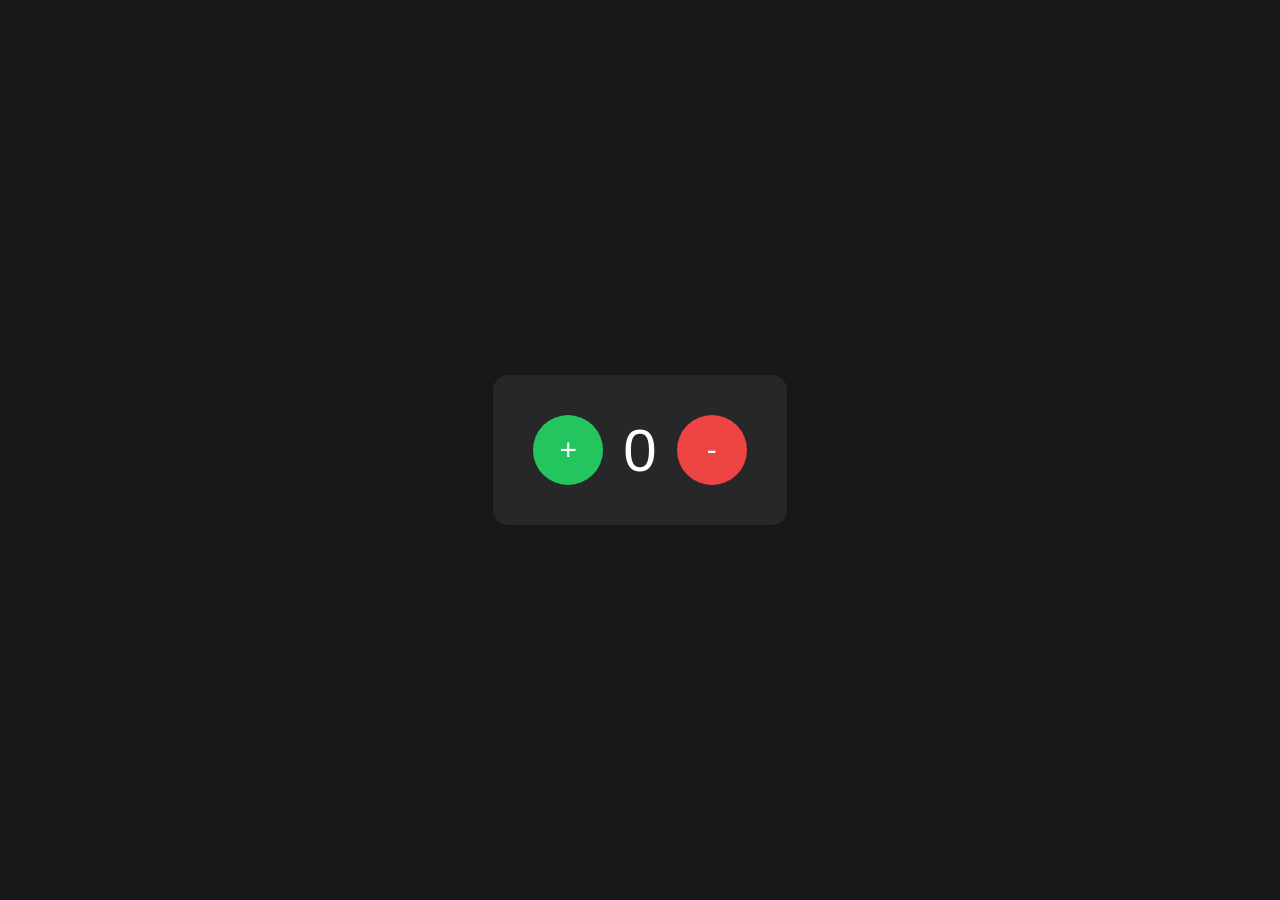
<file: 01_Contador.de.valores/index.html>
<!DOCTYPE html>
<html lang="en">
<head>
    <meta charset="UTF-8">
    <meta name="viewport" content="width=device-width, initial-scale=1.0">
    <title>Contador de valores</title>
    <link rel="stylesheet" href="style.css">
</head>
<body>
    <div class="contador">
        <button id="adicionar">+</button>
            <span id="valor">0</span>
        <button id="subtrair">-</button>
    </div>

    <script src="script.js"></script>
</body>
</html>
</file>
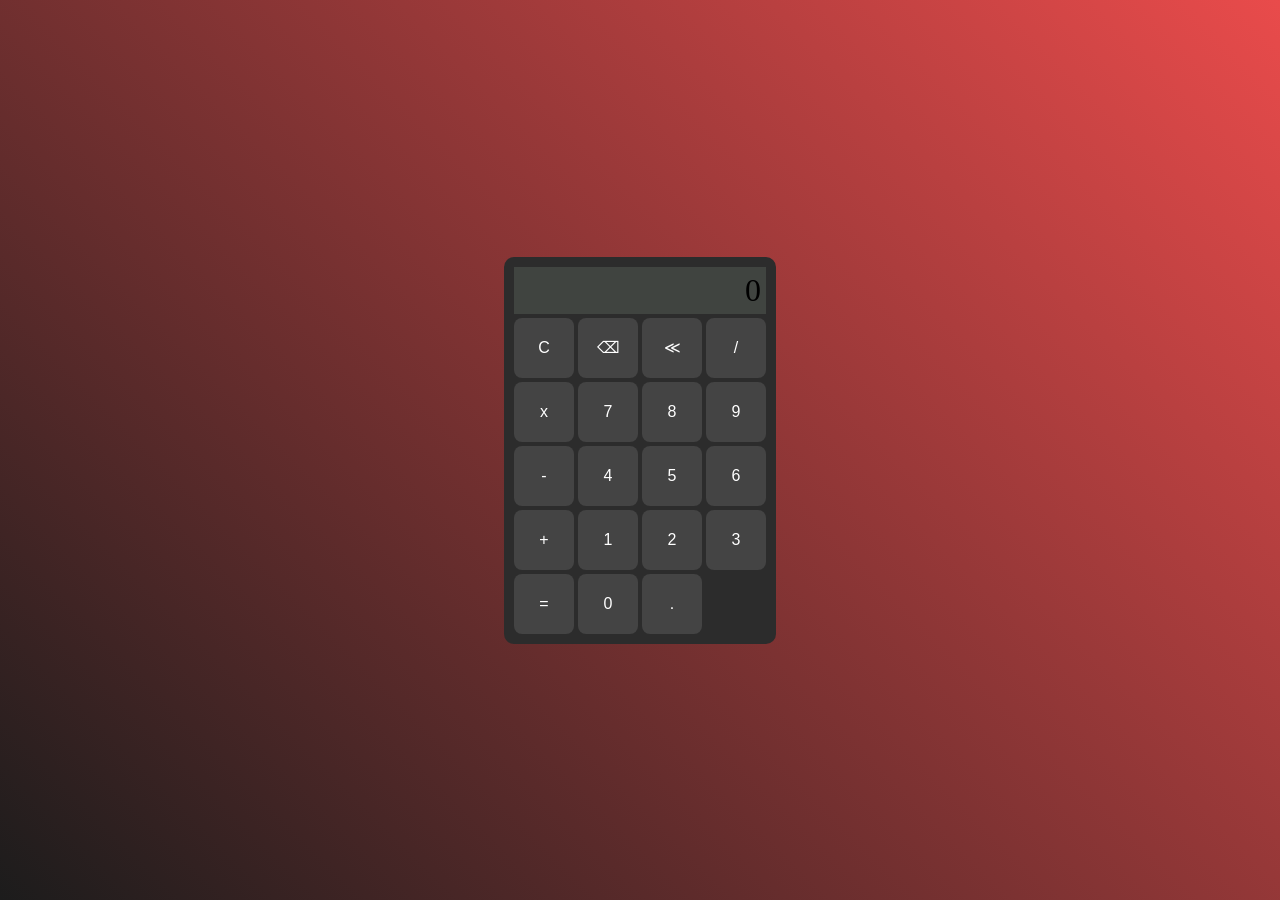
<file: 02_Calculadora/index.html>
<!DOCTYPE html>
<html lang="en">
<head>
    <meta charset="UTF-8">
    <meta name="viewport" content="width=device-width, initial-scale=1.0">
    <title>Calculadora</title>
    <link rel="stylesheet" href="style.css">
</head>
<body>
    <div id="calculadora">
        <div id="keys">
            <span id="display">0</span>
                    <button>C</button>
                    <button>&#9003;</button>
                    <button>&Lt;</button>
                    <button>/</button>
                    <button>x</button>
                    <button id="valor">7</button>
                    <button id="valor">8</button>
                    <button id="valor">9</button>
                    <button>-</button>
                    <button id="valor">4</button>
                    <button id="valor">5</button>
                    <button id="valor">6</button>
                    <button id="plus">+</button>
                    <button id="valor">1</button>
                    <button id="valor">2</button>
                    <button id="valor">3</button>
                    <button>=</button>
                    <button id="valor">0</button>
                    <button>.</button>
        </div>
    <script src="script.js"></script>
</body>
</html>
</file>
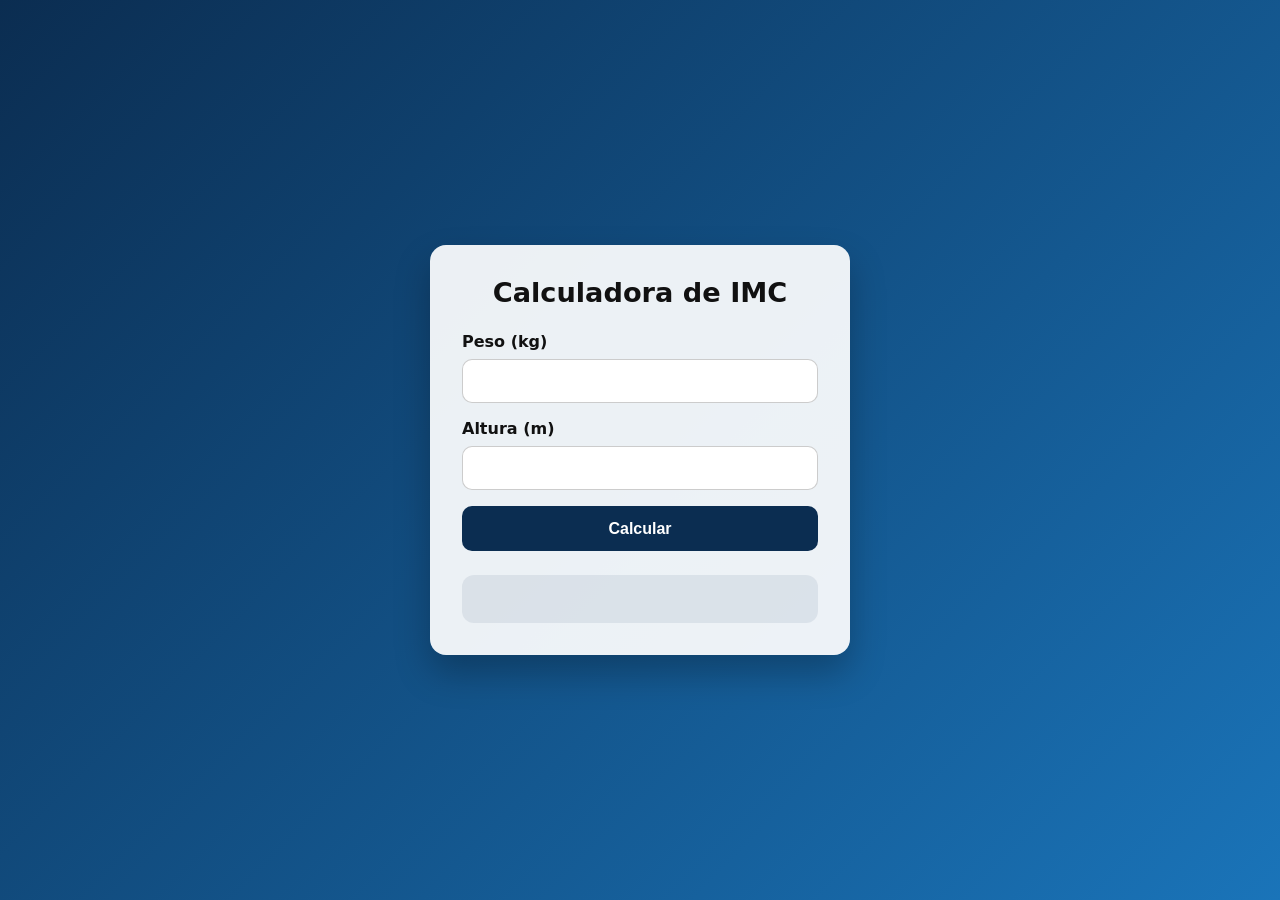
<file: 03_Calculadora.IMC/index.html>
<!DOCTYPE html>
<html lang="en">
<head>
    <meta charset="UTF-8">
    <meta name="viewport" content="width=device-width, initial-scale=1.0">
    <title>Calculadora de IMC</title>
    <link rel="stylesheet" href="style.css">
</head> 
<body>
    <div class="container">
        <h1>Calculadora de IMC</h1>
        <form id="imcForm">
            <label for="peso">
                Peso (kg)
                <input id="peso" name="peso" type="number" step="0.1" min="0" required>
            </label>

            <label for="altura">
                Altura (m)
                <input id="altura" name="altura" type="number" step="0.01" min="0" required>
            </label>
            
            <button type="submit">Calcular</button>
        </form>
        <div id="resultado" aria-live="polite"></div>
    </div>
    

    <script src="script.js"></script>
</body>
</html>
</file>
<file: 01_Contador.de.valores/style.css>
*{
    margin: 0;
    padding: 0;
    font-family: Arial, Helvetica, sans-serif;
}

body{
    margin: 0;
    display: flex;
    align-items: center;
    justify-content: center;
    height: 100vh;
    background-color: #18181b;
}

.contador{
    display: flex;
    flex-direction: row;
    align-items: center;
    gap: 20px;
    background-color: #27272a;
    padding: 40px;
    border-radius: 15px;
}

#valor{
    font-size: 60px;
    color: white;
}

button{
    width: 70px;
    height: 70px;
    font-size: 30px;
    border: none;
    border-radius: 50%;
    cursor: pointer; /* Mão */
    transition: 0.2s;
}

#adicionar{
    background-color: #22c55e;
    color: white;
    float: left;
}

#subtrair{
    background-color: #ef4444;
    color: white;
    float: left;
}

button:hover{
    transform: scale(1.1);
    filter: drop-shadow(0.25rem 0 0.75rem #ef9035);
}
</file>
<file: 02_Calculadora/style.css>
*{
    margin: 0;
    padding: 0;
    box-sizing: border-box;
    background: linear-gradient(45deg, #1c1c1c, #e94b4b);
}

#calculadora{
    margin: 0;
    height: 100vh;
    display: grid;
    place-items: center;
}

#keys {
    display: grid;
    grid-template-columns: repeat(4, 60px);
    gap: 4px;
    background: #2c2c2c;
    padding: 10px;
    border-radius: 10px;
}

#display{
    grid-column: span 4;
    background: rgb(64, 68, 64);
    text-align: right;
    padding: 5px;
    font-size: 2rem;
}

button {
    height: 60px;
    font-size: 1rem;
    border: none;
    border-radius: 8px;
    background: #444;
    color: white;
    cursor: pointer;
    transition: 0.2s;
}

button:hover{
    background: gray;
    border-radius: 15px;
}
</file>
<file: 03_Calculadora.IMC/style.css>
* {
    box-sizing: border-box;
}

body {
    font-family: system-ui, -apple-system, BlinkMacSystemFont, "Segoe UI", sans-serif;
    background: linear-gradient(135deg, #0b2d51, #1a74b9);
    color: #111;
    height: 100vh;
    margin: 0;
    display: flex;
    justify-content: center;
    align-items: center;
    padding: 2rem;
}

.container {
    width: min(420px, 100%);
    background: rgba(255, 255, 255, 0.92);
    border-radius: 16px;
    padding: 2rem;
    box-shadow: 0 18px 35px rgba(0, 0, 0, 0.25);
}

h1 {
    margin-top: 0;
    margin-bottom: 1.5rem;
    font-size: 1.7rem;
    text-align: center;
}

form {
    display: grid;
    gap: 1rem;
}

label {
    display: grid;
    gap: 0.5rem;
    font-weight: 600;
}

input {
    padding: 0.75rem 0.9rem;
    border-radius: 10px;
    border: 1px solid rgba(0, 0, 0, 0.2);
    font-size: 1rem;
}

button {
    padding: 0.85rem;
    border-radius: 10px;
    border: none;
    background: #0b2d51;
    color: white;
    font-weight: 600;
    font-size: 1rem;
    cursor: pointer;
    transition: transform 0.1s ease, filter 0.1s ease;
}

button:hover {
    filter: brightness(1.05);
    transform: translateY(-1px);
}

#resultado {
    margin-top: 1.5rem;
    font-size: 1.1rem;
    padding: 1rem;
    border-radius: 12px;
    background: rgba(11, 45, 81, 0.08);
    min-height: 3rem;
    display: flex;
    align-items: center;
    justify-content: center;
    text-align: center;
}
</file>
